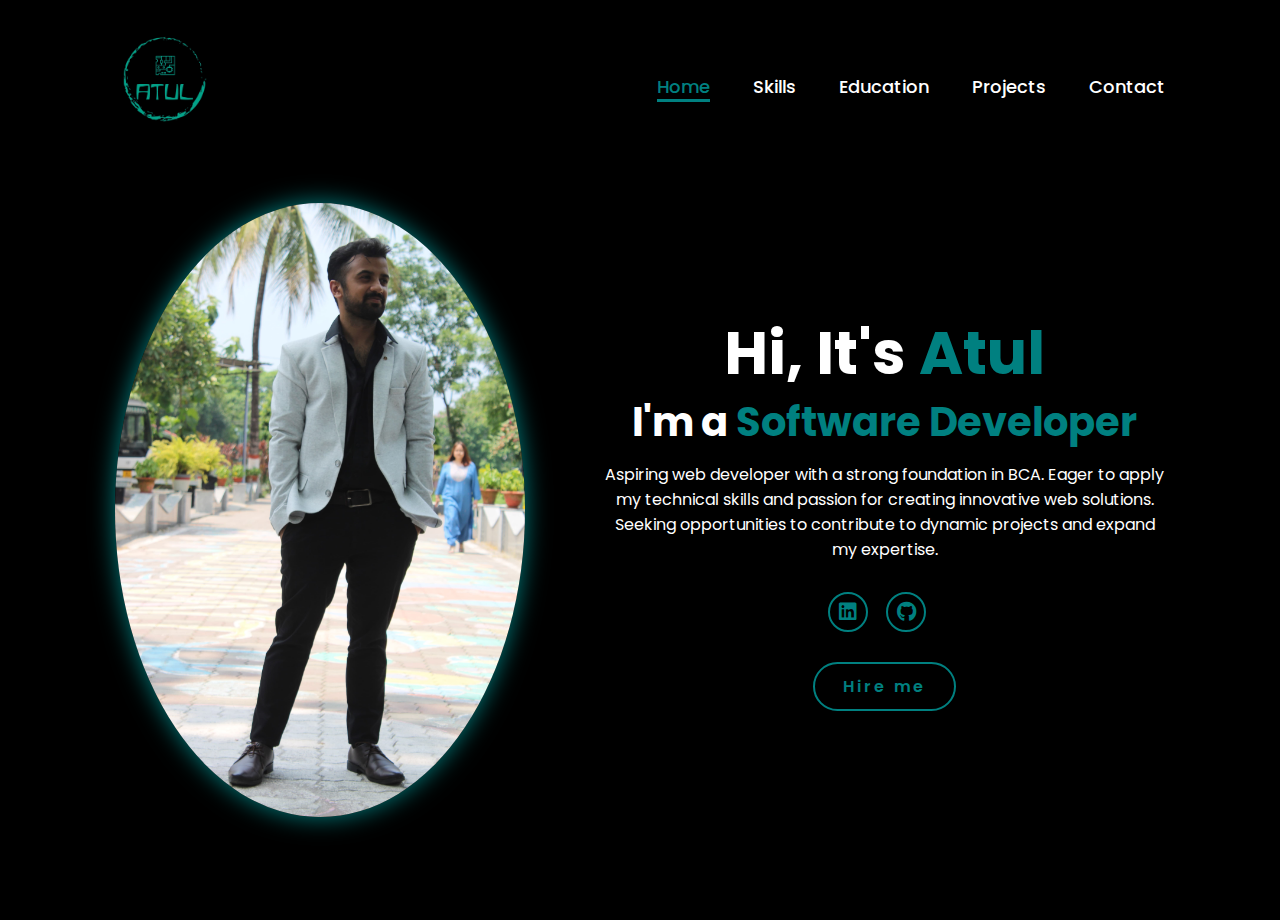
<file: index.html>
<!DOCTYPE html>
<html lang="en">
<head>
    <meta charset="UTF-8">
    <meta name="viewport" content="width=device-width, initial-scale=1.0">
    <title>Atul's Portfolio - Home</title>
    <link rel="stylesheet" href="style.css">
    <link rel="stylesheet" href="https://cdnjs.cloudflare.com/ajax/libs/font-awesome/6.5.2/css/all.min.css">
</head>
<body>
    <header>
        <a href="index.html" class="logo"><img src="logo.png" alt="" height="100" width="100"></a>
        <div class="hamburger">☰</div>
        <nav>
            <a href="index.html" class="active">Home</a>
            <a href="skills.html">Skills</a>
            <a href="education.html">Education</a>
            <a href="projects.html">Projects</a>
            <a href="contact.html">Contact</a>
        </nav>
    </header>
    <section class="home">
        <div class="home-img">
            <img src="main.jpg" alt="">
        </div>
        <div class="home-content">
            <h1>Hi, It's <span>Atul</span></h1>
            <h3 class="typing-text">I'm a <span> </span></h3>
            <p>Aspiring web developer with a strong foundation in BCA. Eager to apply my technical skills and passion for creating innovative web solutions. Seeking opportunities to contribute to dynamic projects and expand my expertise.</p>
            <div class="social-icons">
                <a href="https://www.linkedin.com/in/atulsingh5"><i class="fa-brands fa-linkedin"></i></a>
                <a href="https://github.com/Atul2330"><i class="fa-brands fa-github"></i></a>
            </div>
            <a href="contact.html" class="btn">Hire me</a>
        </div>
    </section>
    <script src="script.js"></script>
</body>
</html>
</file>
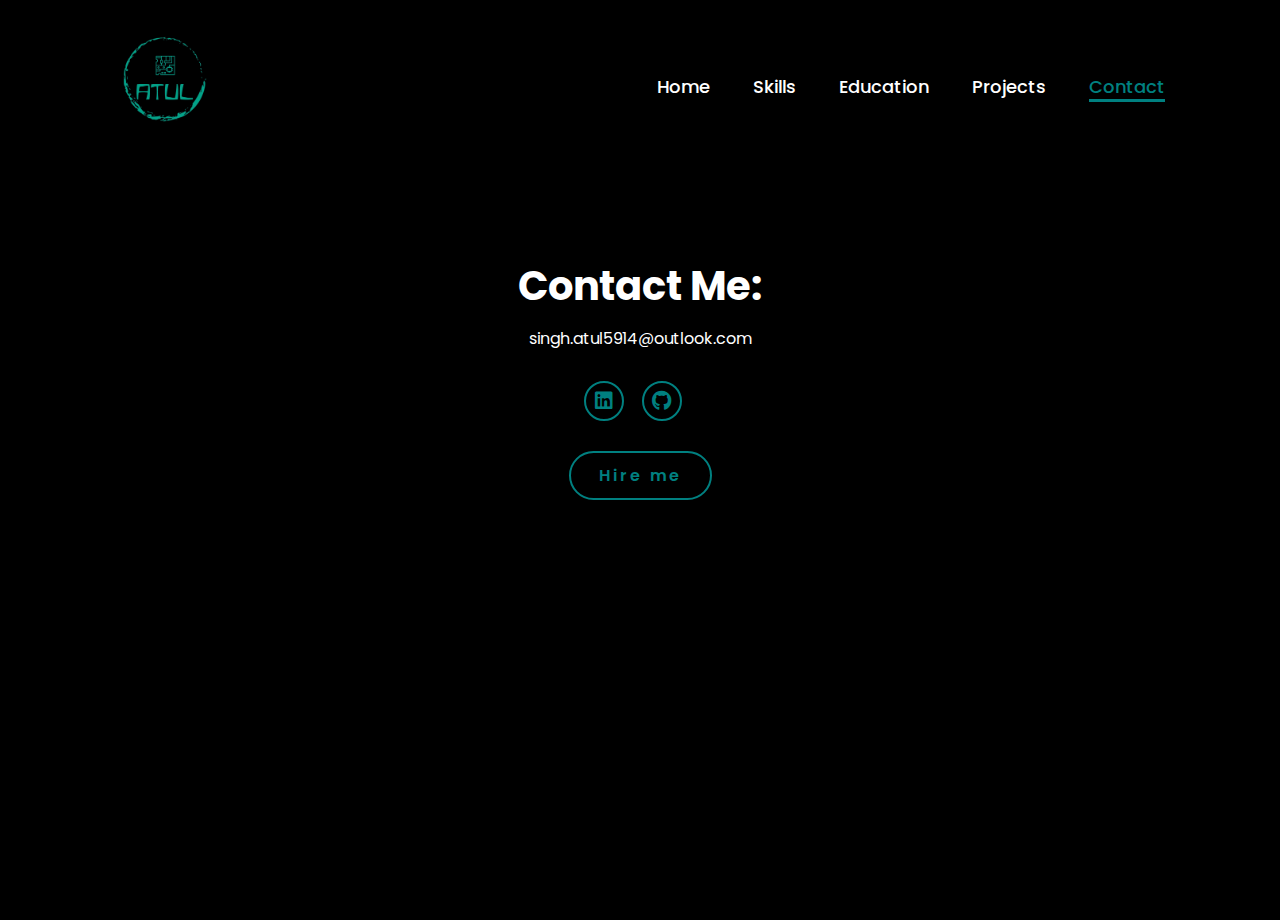
<file: contact.html>
<!DOCTYPE html>
<html lang="en">
<head>
    <meta charset="UTF-8">
    <meta name="viewport" content="width=device-width, initial-scale=1.0">
    <link rel="stylesheet" href="https://cdnjs.cloudflare.com/ajax/libs/font-awesome/6.5.2/css/all.min.css">
    <link rel="stylesheet" href="style.css">
    <title>Atul2330/Contact</title>
</head>
<body>
    <header>
        <a href="index.html" class="logo"><img src="logo.png" alt="" height="100" width="100"></a>
        <div class="hamburger">☰</div>
        <nav>
            <a href="index.html"> Home</a>
            <a href="skills.html" >Skills</a>
            <a href="education.html" >Education</a>
            <a href="projects.html">Projects</a>
            <a href="contact.html" class="active">Contact</a>
        </nav>
    </header>
    <section class="home">
        <div class="home-content">
            <h3>Contact Me:</h3>
            <p>singh.atul5914@outlook.com</p>
            <div class="social-icons">
                <a href="https://www.linkedin.com/in/atulsingh5"><i class="fa-brands fa-linkedin"></i></a>
                <a href="https://github.com/Atul2330"><i class="fa-brands fa-github"></i></a>
            </div>
            <a href="contact.html" class="btn">Hire me</a>
        </div>
    </div>
    </section>
    <script src="script.js"></script>
</body>
</html>
</file>
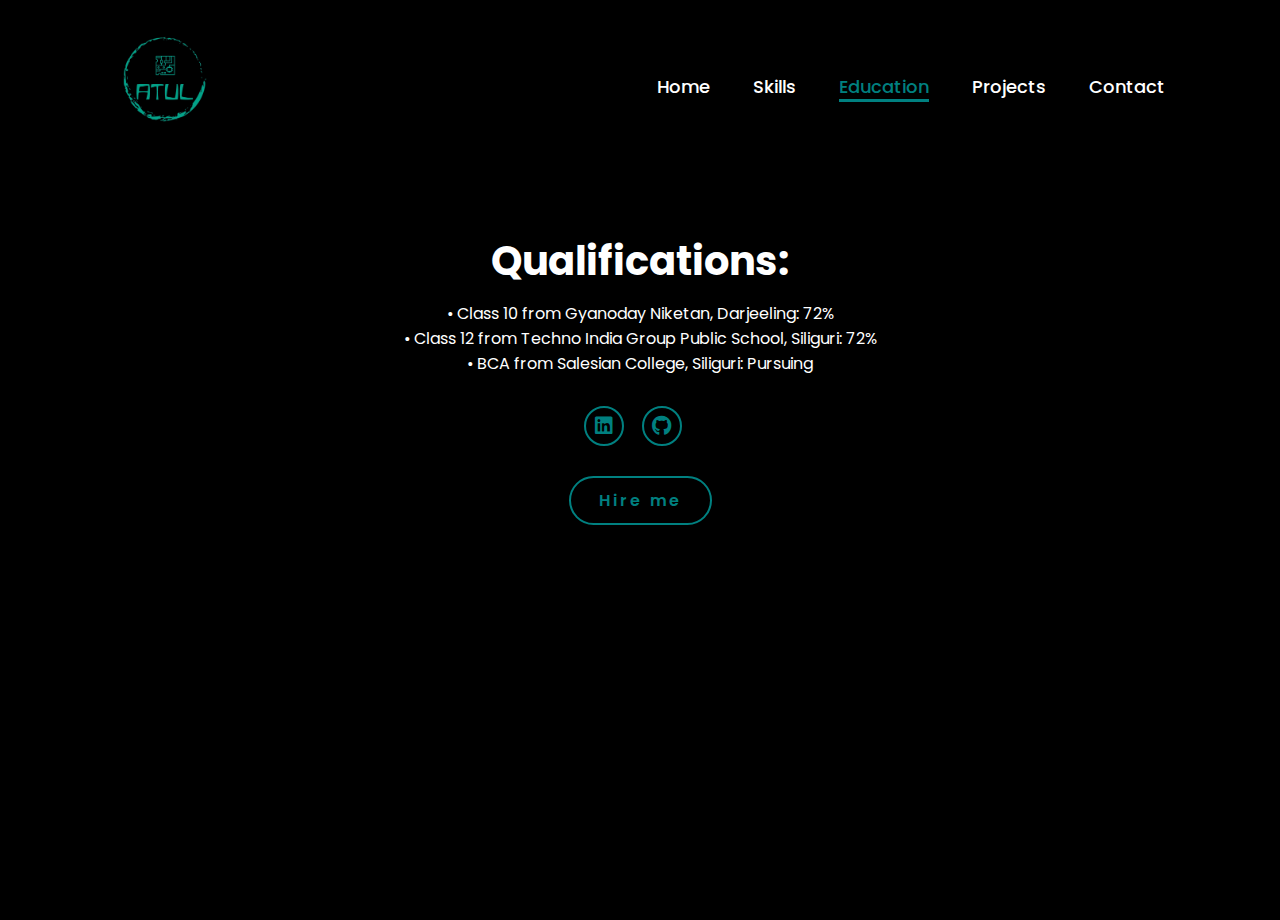
<file: education.html>
<!DOCTYPE html>
<html lang="en">

<head>
    <meta charset="UTF-8">
    <meta name="viewport" content="width=device-width, initial-scale=1.0">
    <link rel="stylesheet" href="https://cdnjs.cloudflare.com/ajax/libs/font-awesome/6.5.2/css/all.min.css">
    <link rel="stylesheet" href="style.css">
    <title>Atul2330/Education</title>
</head>

<body>
    <header>
        <a href="index.html" class="logo"><img src="logo.png" alt="" height="100" width="100"></a>
        <div class="hamburger">☰</div>
        <nav>
            <a href="index.html">Home</a>
            <a href="skills.html">Skills</a>
            <a href="education.html" class="active">Education</a>
            <a href="projects.html">Projects</a>
            <a href="contact.html">Contact</a>
        </nav>
    </header>

    <section class="home">
        <div class="home-content">
            <h3>Qualifications:</h3>
            <p>
                •   Class 10 from Gyanoday Niketan, Darjeeling: 72%
                <br>
                •   Class 12 from Techno India Group Public School, Siliguri: 72%
                <br>
                •   BCA from Salesian College, Siliguri: Pursuing</li>
            </p>
            <div class="social-icons">
                <a href="https://www.linkedin.com/in/atulsingh5"><i class="fa-brands fa-linkedin"></i></a>
                <a href="https://github.com/Atul2330"><i class="fa-brands fa-github"></i></a>
            </div>
            <a href="contact.html" class="btn">Hire me</a>
        </div>
    </section>

    <script src="script.js"></script>
</body>

</html>
</file>
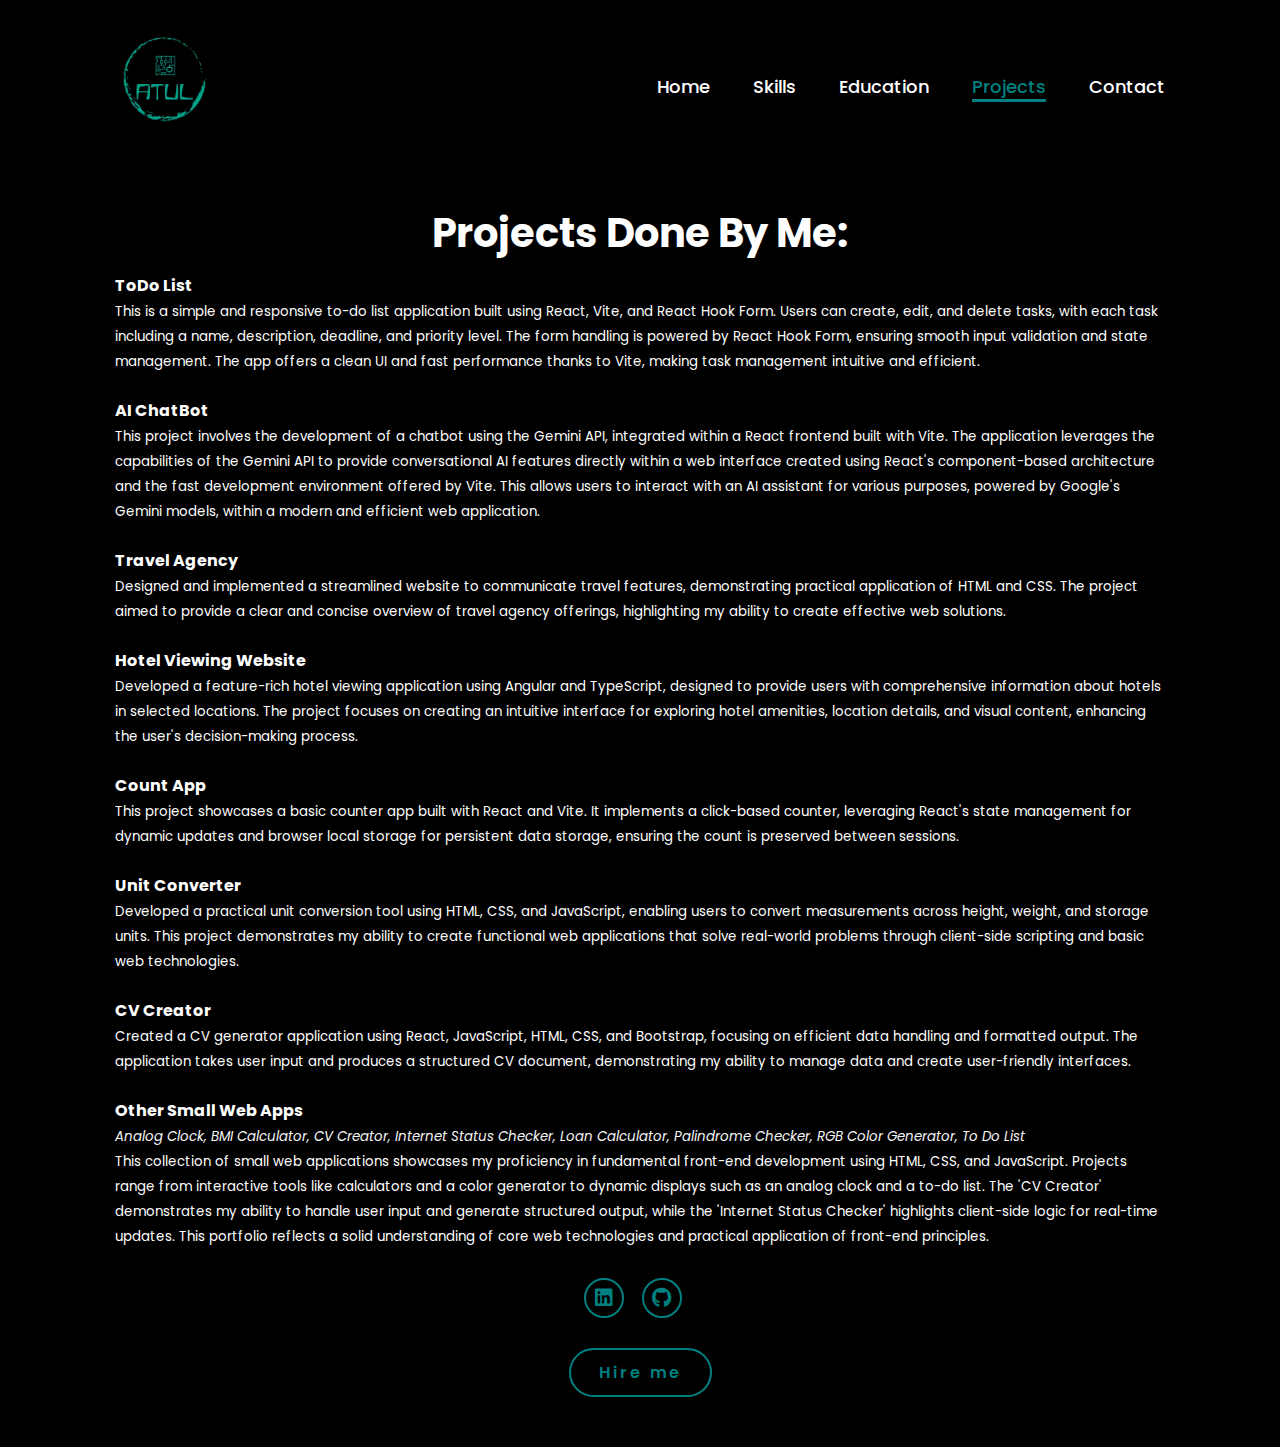
<file: projects.html>
<!DOCTYPE html>
<html lang="en">

<head>
    <meta charset="UTF-8">
    <meta name="viewport" content="width=device-width, initial-scale=1.0">
    <link rel="stylesheet" href="https://cdnjs.cloudflare.com/ajax/libs/font-awesome/6.5.2/css/all.min.css">
    <link rel="stylesheet" href="style.css">
    <title>Atul2330/Projects</title>
</head>

<body>
    <header>
        <a href="index.html" class="logo"><img src="logo.png" alt="" height="100" width="100"></a>
        <div class="hamburger">☰</div>
        <nav>
            <a href="index.html">Home</a>
            <a href="skills.html">Skills</a>
            <a href="education.html">Education</a>
            <a href="projects.html" class="active">Projects</a>
            <a href="contact.html">Contact</a>
        </nav>
    </header>

    <section class="home">
        <div class="home-content">
            <h3>Projects Done By Me:</h3>
            <p style="text-align: left;">
                <strong>ToDo List</strong><br>
                <small>This is a simple and responsive to-do list application built using React, Vite, and React Hook Form. Users can create, edit, and delete tasks, with each task including a name, description, deadline, and priority level. The form handling is powered by React Hook Form, ensuring smooth input validation and state management. The app offers a clean UI and fast performance thanks to Vite, making task management intuitive and efficient.
                </small><br><br>
                <strong>AI ChatBot</strong><br>
                <small>This project involves the development of a chatbot using the Gemini API, integrated within a React frontend built with Vite. The application leverages the capabilities of the Gemini API to provide conversational AI features directly within a web interface created using React's component-based architecture and the fast development environment offered by Vite. This allows users to interact with an AI assistant for various purposes, powered by Google's Gemini models, within a modern and efficient web application.
                </small><br><br>
                <strong>Travel Agency</strong><br>
                <small>Designed and implemented a streamlined website to communicate travel features, demonstrating
                    practical application of HTML and CSS. The project aimed to provide a clear and concise overview of
                    travel agency offerings, highlighting my ability to create effective web solutions.</small><br><br>
                <strong>Hotel Viewing Website</strong><br>
                <small>Developed a feature-rich hotel viewing application using Angular and TypeScript, designed to
                    provide users with comprehensive information about hotels in selected locations. The project focuses
                    on creating an intuitive interface for exploring hotel amenities, location details, and visual content, enhancing the user's decision-making process.</small><br><br>
                <strong>Count App</strong><br>
                <small>This project showcases a basic counter app built with React and Vite. It implements a click-based
                    counter, leveraging React's state management for dynamic updates and browser local storage for
                    persistent data storage, ensuring the count is preserved between sessions.</small><br><br>
                <strong>Unit Converter</strong><br>
                <small>Developed a practical unit conversion tool using HTML, CSS, and JavaScript, enabling users to
                    convert measurements across height, weight, and storage units. This project demonstrates my ability
                    to create functional web applications that solve real-world problems through client-side scripting
                    and basic web technologies.</small><br><br>
                <strong>CV Creator</strong><br>
                <small>Created a CV generator application using React, JavaScript, HTML, CSS, and Bootstrap, focusing
                    on efficient data handling and formatted output. The application takes user input and produces a
                    structured CV document, demonstrating my ability to manage data and create user-friendly
                    interfaces.</small><br><br>
                <strong>Other Small Web Apps</strong><br>
                <small><i style="color: whitesmoke;">Analog Clock, BMI Calculator, CV Creator, Internet Status Checker,
                        Loan Calculator, Palindrome Checker, RGB Color Generator, To Do List</i><br>This collection of
                    small web applications showcases my proficiency in fundamental front-end development using HTML,
                    CSS, and JavaScript. Projects range from interactive tools like calculators and a color generator to
                    dynamic displays such as an analog clock and a to-do list. The 'CV Creator' demonstrates my ability
                    to handle user input and generate structured output, while the 'Internet Status Checker' highlights
                    client-side logic for real-time updates. This portfolio reflects a solid understanding of core web
                    technologies and practical application of front-end principles.</small>
            </p>
            <div class="social-icons">
                <a href="https://www.linkedin.com/in/atulsingh5"><i class="fa-brands fa-linkedin"></i></a>
                <a href="https://github.com/Atul2330"><i class="fa-brands fa-github"></i></a>
            </div>
            <a href="contact.html" class="btn">Hire me</a>
        </div>
    </section>
    <script src="script.js"></script>
</body>

</html>
</file>
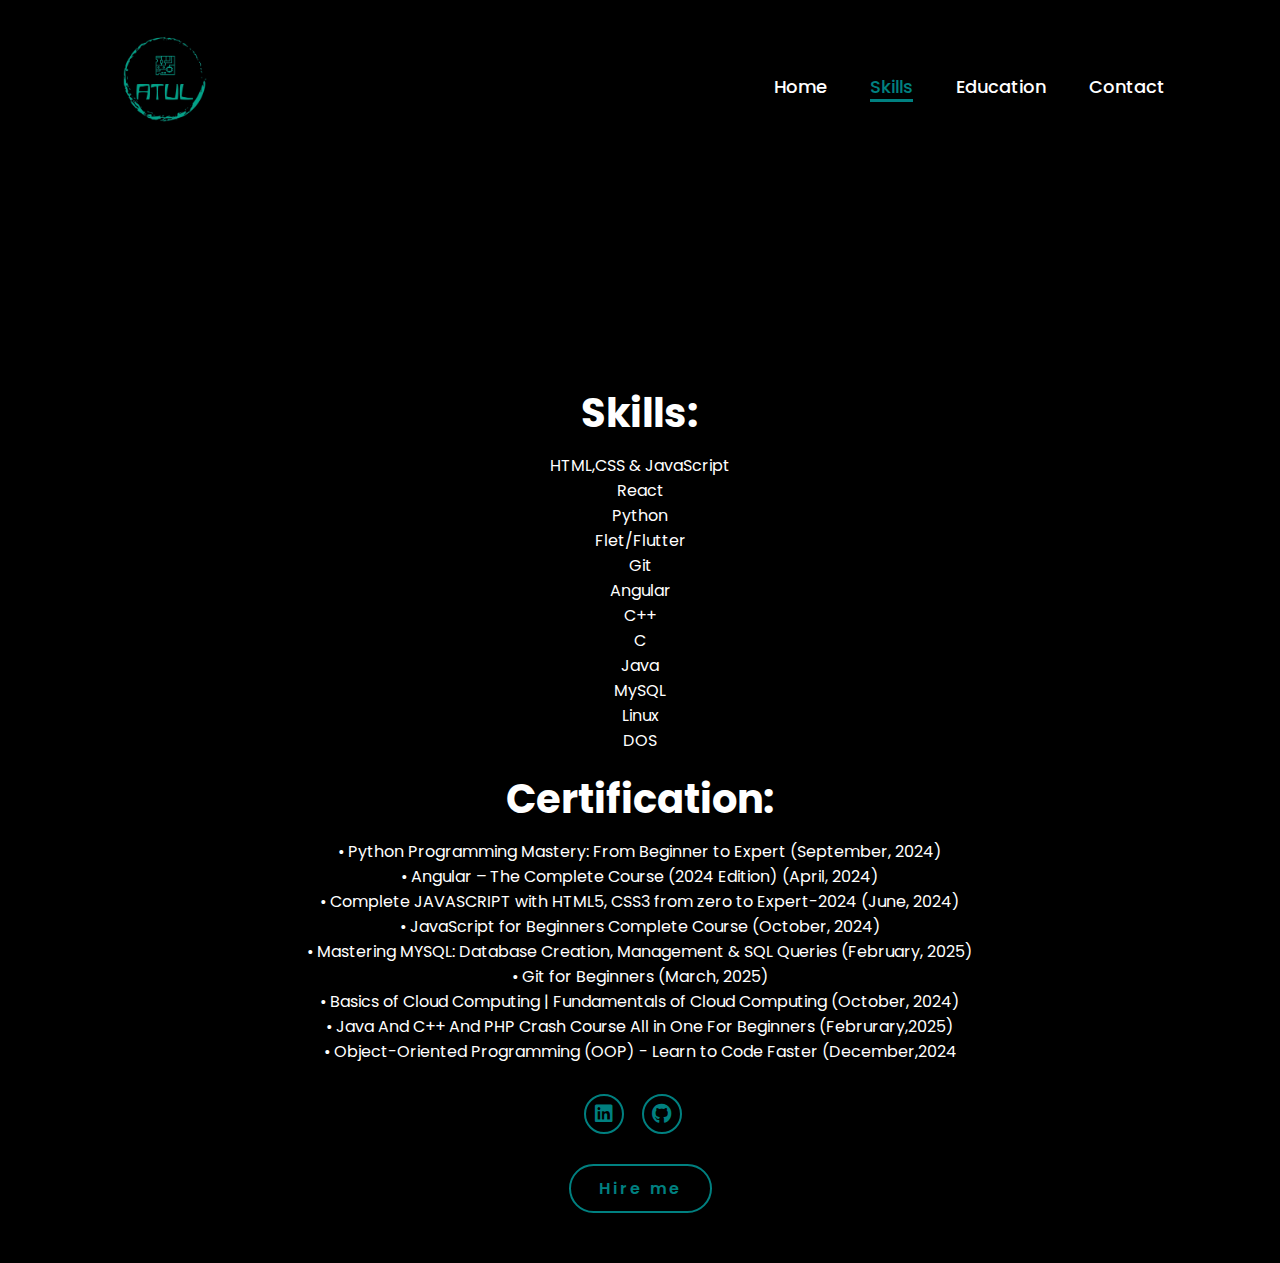
<file: Skills.html>
<!DOCTYPE html>
<html lang="en">
<head>
    <meta charset="UTF-8">
    <meta name="viewport" content="width=device-width, initial-scale=1.0">
    <link rel="stylesheet" href="https://cdnjs.cloudflare.com/ajax/libs/font-awesome/6.5.2/css/all.min.css">
    <link rel="stylesheet" href="style.css">
    <title>Document</title>
</head>
<body>
    <header>
        <a href="index.html" class="logo"><img src="logo.png" alt="" height="100" width="100"></a>
        <nav>
            <a href="index.html"> Home</a>
            <a href="skills.html" class="active">Skills</a>
            <a href="education.html" >Education</a>
            <a href="contact.html" >Contact</a>
        </nav>
    </header>
    <section class="home">
        <div class="home-content" style="margin-top: 20vh;">
            
            <h3>Skills:</h3>
            <p>HTML,CSS & JavaScript <br>
                React<br>
                Python <br>
                Flet/Flutter <br>
                Git <br>
                Angular <br>
                C++ <br>
                C <br>
                Java <br>
                MySQL <br>
                Linux <br>
                DOS
            </p>
            <br>
            <h3>Certification:</h3>
            <p>

                •	Python Programming Mastery: From Beginner to Expert (September, 2024) <br>
                •	Angular – The Complete Course (2024 Edition) (April, 2024) <br>
                •	Complete JAVASCRIPT with HTML5, CSS3 from zero to Expert-2024 (June, 2024) <br>
                •   JavaScript for Beginners Complete Course (October, 2024) <br>
                •	Mastering MYSQL: Database Creation, Management & SQL Queries (February, 2025) <br>
                •	Git for Beginners (March, 2025) <br>
                •	Basics of Cloud Computing | Fundamentals of Cloud Computing (October, 2024) <br>
                •	Java And C++ And PHP Crash Course All in One For Beginners (Februrary,2025) <br>
                •	Object-Oriented Programming (OOP) - Learn to Code Faster (December,2024
                
            </p>
            <div class="social-icons">
                <a href="https://www.linkedin.com/in/atul-singh-817a03249/"><i class="fa-brands fa-linkedin"></i></a>
                <a href="https://github.com/Atul2330"><i class="fa-brands fa-github"></i></a>
            </div>
            <a href="contact.html" class="btn">Hire me</a>
        </div>
    </section>
</body>
</html>
</file>
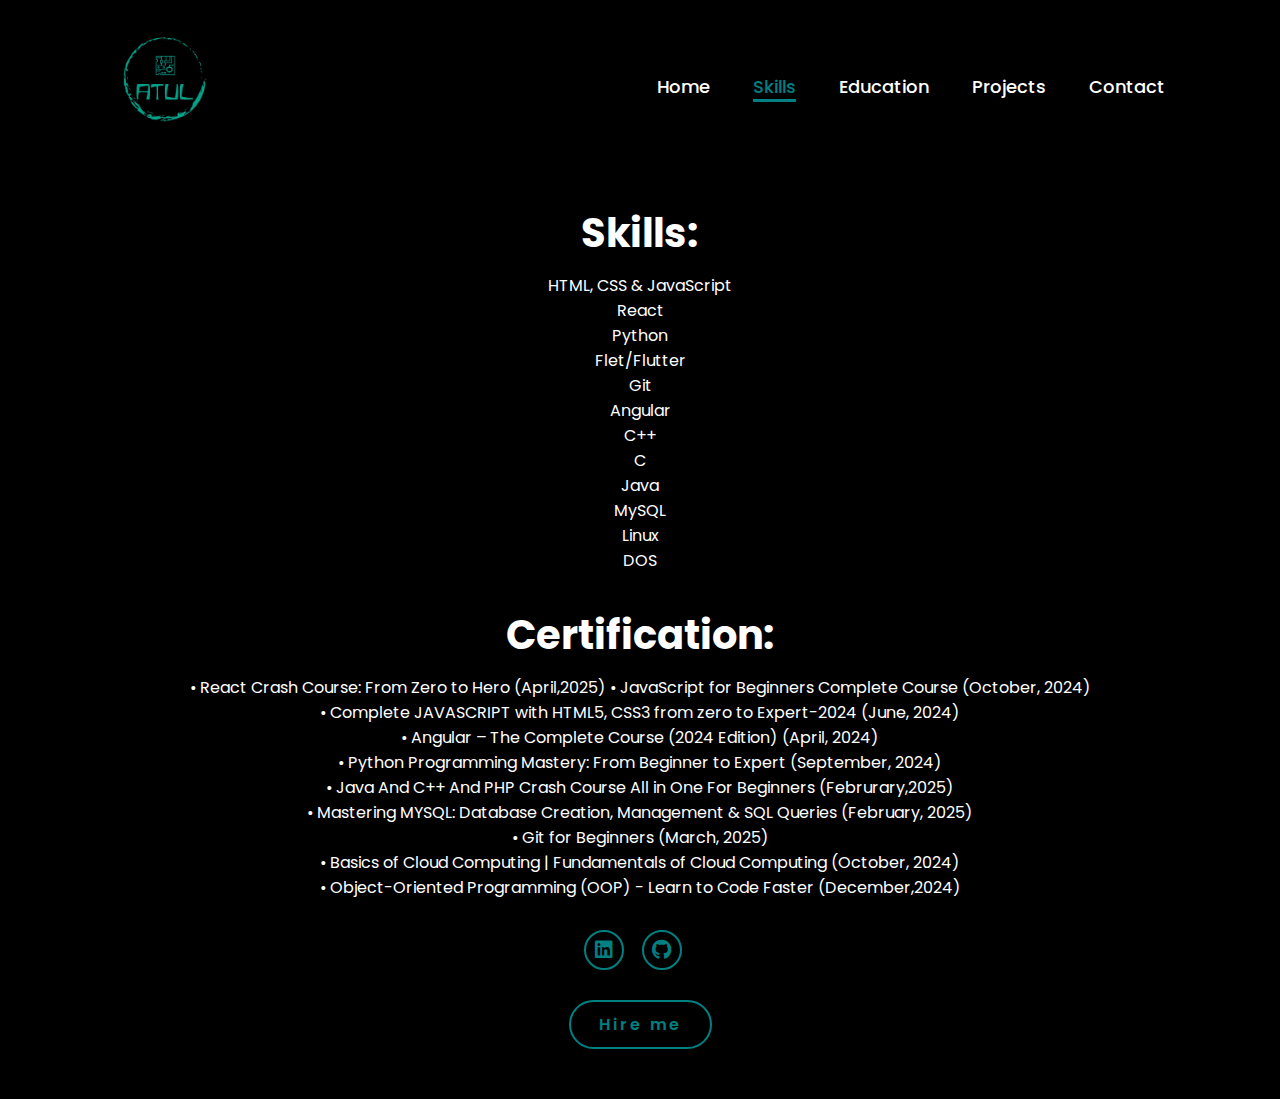
<file: skills.html>
<!DOCTYPE html>
<html lang="en">

<head>
    <meta charset="UTF-8">
    <meta name="viewport" content="width=device-width, initial-scale=1.0">
    <link rel="stylesheet" href="https://cdnjs.cloudflare.com/ajax/libs/font-awesome/6.5.2/css/all.min.css">
    <link rel="stylesheet" href="style.css">
    <title>Atul2330/Skills</title>
</head>

<body>
    <header>
        <a href="index.html" class="logo"><img src="logo.png" alt="" height="100" width="100"></a>
        <div class="hamburger">☰</div>
        <nav>
            <a href="index.html">Home</a>
            <a href="skills.html" class="active">Skills</a>
            <a href="education.html">Education</a>
            <a href="projects.html">Projects</a>
            <a href="contact.html">Contact</a>
        </nav>
    </header>

    <section class="home">
        <div class="home-content">
            <h3>Skills:</h3>
            <p>
                HTML, CSS & JavaScript <br>
                React <br>
                Python <br>
                Flet/Flutter <br>
                Git <br>
                Angular <br>
                C++ <br>
                C <br>
                Java <br>
                MySQL <br>
                Linux <br>
                DOS
            </p>
            <br>
            <br>
            <h3>Certification:</h3>
            <p>
                • React Crash Course: From Zero to Hero (April,2025)
                • JavaScript for Beginners Complete Course (October, 2024) <br>
                • Complete JAVASCRIPT with HTML5, CSS3 from zero to Expert-2024 (June, 2024) <br>
                • Angular – The Complete Course (2024 Edition) (April, 2024) <br>
                • Python Programming Mastery: From Beginner to Expert (September, 2024) <br>
                • Java And C++ And PHP Crash Course All in One For Beginners (Februrary,2025) <br>
                • Mastering MYSQL: Database Creation, Management & SQL Queries (February, 2025) <br>
                • Git for Beginners (March, 2025) <br>
                • Basics of Cloud Computing | Fundamentals of Cloud Computing (October, 2024) <br>
                • Object-Oriented Programming (OOP) - Learn to Code Faster (December,2024)
            </p>
            <div class="social-icons">
                <a href="https://www.linkedin.com/in/atulsingh5"><i class="fa-brands fa-linkedin"></i></a>
                <a href="https://github.com/Atul2330"><i class="fa-brands fa-github"></i></a>
            </div>
            <a href="contact.html" class="btn">Hire me</a>
        </div>
    </section>
    <script src="script.js"></script>
</body>

</html>
</file>
<file: style.css>
@import url('https://fonts.googleapis.com/css2?family=Poppins:wght@100;200;300;400;500;600&display=swap');

* {
    margin: 0;
    padding: 0;
    box-sizing: border-box;
    text-decoration: none;
    border: none;
    outline: none;
    font-family: 'Poppins', sans-serif;
}

html {
    font-size: 62.5%;
    scroll-behavior: smooth;
}

main {
    margin: 10px;
}

body {
    width: 100%;
    height: 100vh;
    overflow-x: hidden;
    background-color: black;
    color: white;
    text-align: center;
}

header {
    margin-top: 20px;
    top: 0;
    left: 0;
    width: 100%;
    padding: 1rem 9%;
    background-color: transparent;
    filter: drop-shadow(10px);
    display: flex;
    justify-content: space-between;
    align-items: center;
    z-index: 100;
}

.logo {
    font-size: 3rem;
    color: teal;
    font-weight: 800;
    cursor: pointer;
    transition: 0.5s ease;
}

.logo:hover {
    transform: scale(1.1);
}

nav a {
    font-size: 1.8rem;
    color: white;
    margin-left: 4rem;
    font-weight: 500;
    transition: 0.3s ease;
    border-bottom: 3px solid transparent;
}

nav a:hover,
nav a.active {
    color: teal;
    border-bottom: 3px solid teal;
}

@media (max-width: 995px) {
    nav {
        position: absolute;
        display: none;
        top: 80px; 
        right: 0;
        width: 60%;
        border-left: 3px solid teal;
        border-bottom: 3px solid teal;
        border-bottom-left-radius: 2rem;
        padding: 2rem;
        background-color: #161616;
        border-top: 0.1rem solid rgba(0, 0, 0, 0.1);
        text-align: left;
        z-index: 101;
    }

    nav.active {
        display: block;
    }

    nav a {
        display: block;
        font-size: 2rem;
        margin: 2rem 0;
    }

    nav a:hover,
    nav a.active {
        padding: 1rem;
        border-radius: 0.5rem;
        border-bottom: 0.5rem solid teal;
    }

    .hamburger {
        display: block;
        cursor: pointer;
        font-size: 3rem;
        color: white;
    }
}

@media (min-width: 996px) {
    .hamburger {
        display: none;
    }
}

section {
    min-height: 50vh;
    padding: 5rem 9% 5rem;
}

.home {
    display: flex;
    justify-content: center;
    align-items: center;
    gap: 8rem;
    background-color: black;
}

.home .home-content h1 {
    font-size: 6rem;
    font-weight: 700;
    line-height: 1.3;
}

span {
    color: teal;
}

.home-content h3 {
    font-size: 4rem;
    margin-bottom: 1rem;
    font-weight: 700;
}

.home-content p {
    font-size: 1.6rem;
}

.home-img {
    border-radius: 50%;
}

.home-img img {
    position: relative;
    width: 32vw;
    border-radius: 50%;
    box-shadow: 0 0 25px teal;
    cursor: pointer;
    transition: 0.2s linear;
}

.home-img img:hover {
    font-size: 1.8rem;
    font-weight: 500;
}

.social-icons a {
    display: inline-flex;
    justify-content: center;
    align-items: center;
    width: 4rem;
    height: 4rem;
    background-color: transparent;
    border: 0.2rem solid teal;
    font-size: 2rem;
    border-radius: 50%;
    margin: 3rem 1.5rem 3rem 0;
    transition: 0.3s ease;
    color: teal;
}

.social-icons a:hover {
    color: black;
    transform: scale(1.3) translateY(-5px);
    background-color: teal;
    box-shadow: 0 0 25px teal;
}

.btn {
    display: inline-block;
    padding: 1rem 2.8rem;
    background-color: black;
    border-radius: 4rem;
    font-size: 1.6rem;
    color: teal;
    letter-spacing: 0.3rem;
    font-weight: 600;
    border: 2px solid teal;
    transition: 0.3s ease;
    cursor: pointer;
}

.btn:hover {
    transform: scale3d(1.03);
    background-color: teal;
    color: black;
    box-shadow: 0 0 25px teal;
}

.typing-text {
    font-size: 34px;
    font-weight: 600;
    min-width: 280px;
}

.typing-text span {
    position: relative;
}

.typing-text span::before {
    content: "Software Developer";
    color: teal;
    animation: words 20s infinite;
}

.typing-text span::after {
    content: "";
    background-color: black;
    position: absolute;
    width: calc(100% + 8px);
    height: 100%;
    border-left: 3px solid black;
    right: -8;
    animation: cursor 0.6s infinite;
}

@keyframes cursor {
    to {
        border-left: 3px solid teal;
    }
}

@keyframes words {
    0%,
    50% {
        content: "Web Developer";
    }
    51%,
    100% {
        content: "Front-End Developer";
    }
}

@media (max-width: 1000px) {
    .home {
        gap: 4rem;
    }
}

@media (max-width: 995px) {
    .home {
        flex-direction: column;
        margin: 5rem 4rem;
    }

    .home .home-content h3 {
        font-size: 2.5rem;
    }

    .home-content h1 {
        font-size: 5rem;
    }

    .home-img img {
        width: 70vw;
        margin-top: 4rem;
    }
}
</file>
